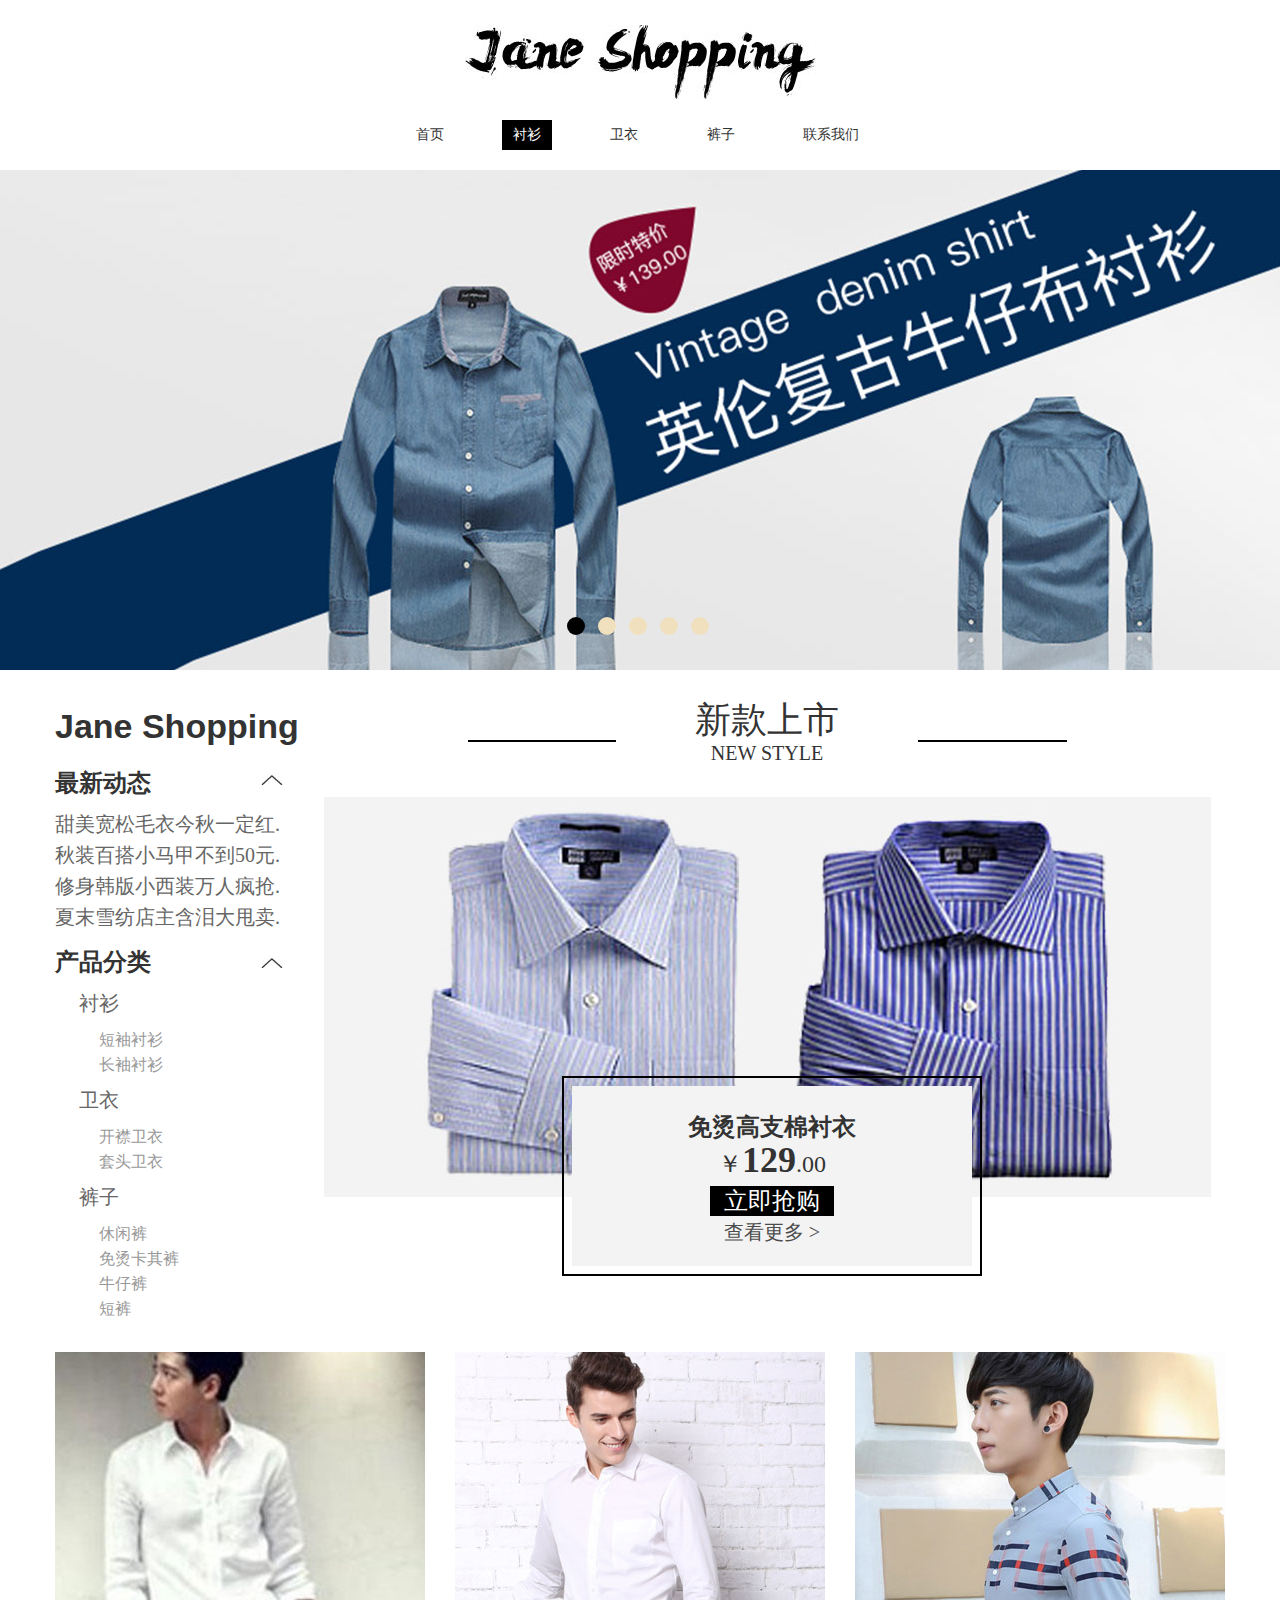
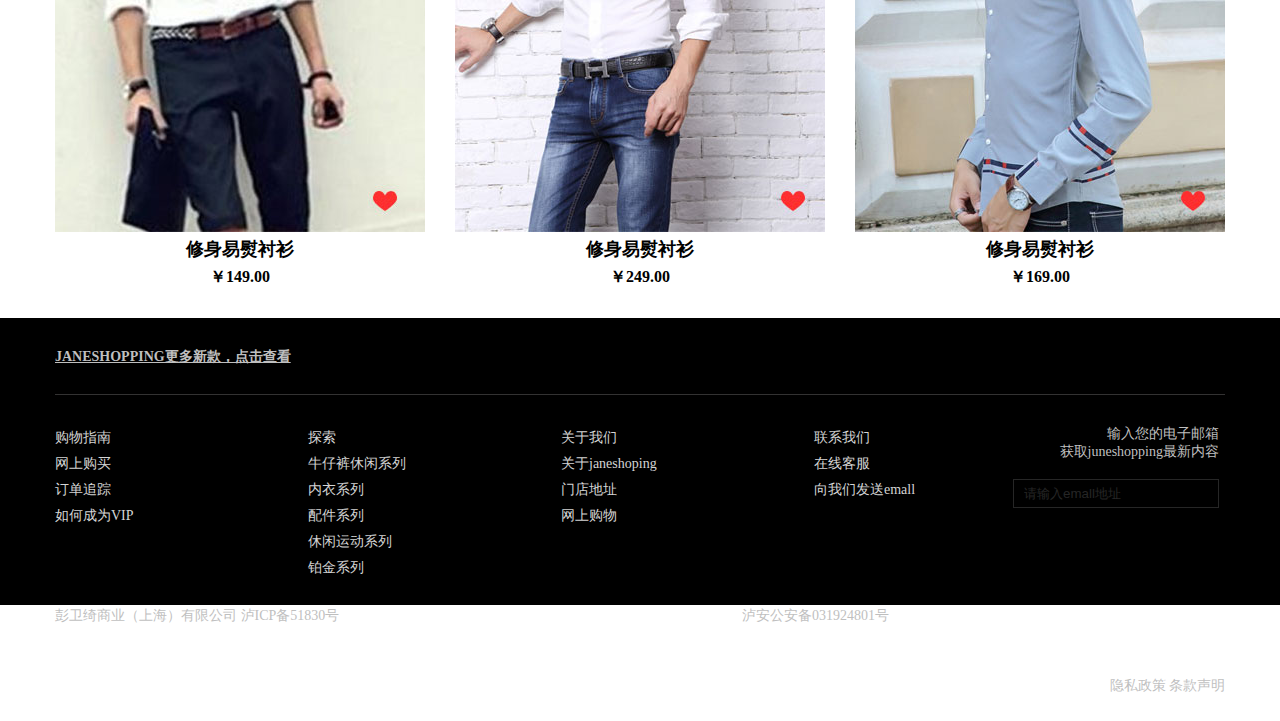
<file: index.html>
<!DOCTYPE html>
<html>
	<head>
		<meta charset="UTF-8">
		<title></title>
		<link rel="stylesheet/less" href="less/style.less"/>
		<link rel="stylesheet" href="css/base.css" />
		<link rel="stylesheet" href="css/index.css" />
	</head>
	<body>
		<!---------------------------header start------------------------------>
		<header>
			<div>
				<h2>
					<a href="#">
						<img src="images/logo.jpg" alt="" />
					</a>
				</h2>
				<nav>
					<ul class="clearfix">
						<li><a href="#">首页</a></li>
						<li><a href="#">衬衫</a></li>
						<li><a href="#">卫衣</a></li>
						<li><a href="#">裤子</a></li>
						<li><a href="#">联系我们</a></li>
					</ul>
				</nav>
			</div>
		</header>
		<!------------------------------header end---------------------------------->
		<!-----------------------------fullSlide start-------------------------------->
		<section class="banner">
			<div class="fullSlide">
				<div class="bd">
					<ul>
						<li _src="url(images/banner_1.jpg)" style="background:#E2025E center 0 no-repeat;"><a href="#"></a></li>
						<li _src="url(images/banner_2.jpg)" style="background:#DED5A1 center 0 no-repeat;"><a href="#"></a></li>
						<li _src="url(images/banner_3.jpg)" style="background:#B8CED1 center 0 no-repeat;"><a href="#"></a></li>
						<li _src="url(images/banner_4.jpg)" style="background:#B8CED1 center 0 no-repeat;"><a href="#"></a></li>
						<li _src="url(images/banner_5.jpg)" style="background:#B8CED1 center 0 no-repeat;"><a href="#"></a></li>
					</ul>
				</div>
				<div class="hd"><ul></ul></div>
			</div>
		</section>
		<!-------------------------------fullSlide end--------------------------->
		<!-------------------------------main start--------------------------->
		<section class="main">
			<div class="main_con clearfix">
				<aside>
					<h3>Jane Shopping</h3>
					<div class="global_module news">
						<h4>最新动态</h4>
						<div class="scrollNews">
							<ul>
								<li><a href="#" class="tooltip" title="甜美宽松毛衣今秋一定红.">甜美宽松毛衣今秋一定红.</a></li>
								<li><a href="#" class="tooltip" title="秋装百搭小马甲不到50元.">秋装百搭小马甲不到50元.</a></li>
								<li><a href="#" class="tooltip" title="修身韩版小西装万人疯抢.">修身韩版小西装万人疯抢.</a></li>
								<li><a href="#" class="tooltip" title="夏末雪纺店主含泪大甩卖.">夏末雪纺店主含泪大甩卖.</a></li>
								<li><a href="#" class="tooltip" title="瑞丽都疯狂推荐的秋装.">瑞丽都疯狂推荐的秋装.</a></li>
								<li><a href="#" class="tooltip" title="48元长款针织小开衫卖疯啦.">48元长款针织小开衫卖疯啦.</a></li>
								<li><a href="#" class="tooltip" title="长袖雪纺衫单穿内搭都超美.">长袖雪纺衫单穿内搭都超美.</a></li>
							</ul>
						</div>
						<p class="module_up_down"><img src="images/jt.jpg" alt="" /></p>
						<h4 class="products">产品分类<span class="module_up_down" id="products"><img src="images/jt.jpg" alt="" /></span></h4>
						<div class="showAndHide">
							<h5>衬衫</h5>
							<ul>
								<li><a href="#">短袖衬衫</a></li>
								<li><a href="#">长袖衬衫</a></li>
							</ul>
							<h5>卫衣</h5>
							<ul>
								<li><a href="#">开襟卫衣</a></li>
								<li><a href="#">套头卫衣</a></li>
							</ul>
							<h5>裤子</h5>
							<ul>
								<li><a href="#">休闲裤</a></li>
								<li><a href="#">免烫卡其裤</a></li>
								<li><a href="#">牛仔裤</a></li>
								<li><a href="#">短裤</a></li>
							</ul>
						</div>
					</div>
				</aside>
				<div class="right_show">
					 <h3 class="title" data-text="新款上市"> NEW STYLE</h3>
					 <div>
					 	<img src="images/big.jpg" alt="" />
					 </div>
					 <div>
					 	<div>
						 	<p>免烫高支棉衬衣</p>
						 	<p>￥<span>129</span>.00</p>
						 	<a href="details.html">立即抢购</a>
						 	<a href="details.html">查看更多 > </a>
					 	</div>
					 </div>
				</div>
			</div>
			<div class="mainBot_con">
				<ul class="clearfix">
					<li>
						<a href="#">
							<img src="images/kz1.jpg" alt="" />
							<p>
								修身易熨衬衫
								<span>￥149.00</span>
							</p>
						</a>
					</li>
					<li>
						<a href="#">
							<img src="images/kz2.jpg" alt="" />
							<p>
								修身易熨衬衫
								<span>￥249.00</span>
							</p>
						</a>
					</li>
					<li>
						<a href="#">
							<img src="images/kz3.jpg" alt="" />
							<p>
								修身易熨衬衫
								<span>￥169.00</span>
							</p>
						</a>
					</li>
				</ul>
			</div>
		</section>
		<!-------------------------------main end--------------------------->
		<!-------------------------------footer start--------------------------->
		<footer>
			<div>
				 <h3><a href="#">JANESHOPPING更多新款，点击查看</a></h3>
				 <ul class="clearfix">
				 	<li>
				 		<a href="#">购物指南</a>
				 		<a href="#">网上购买</a>
				 		<a href="#">订单追踪</a>
				 		<a href="#">如何成为VIP</a>
				 	</li>
				 	<li>
				 		<a href="#">探索</a>
				 		<a href="#">牛仔裤休闲系列</a>
				 		<a href="#">内衣系列</a>
				 		<a href="#">配件系列</a>
				 		<a href="#">休闲运动系列</a>
				 		<a href="#">铂金系列</a>
				 	</li>
				 	<li>
				 		<a href="#">关于我们</a>
				 		<a href="#">关于janeshoping</a>
				 		<a href="#">门店地址</a>
				 		<a href="#">网上购物</a>
				 	</li>
				 	<li>
				 		<a href="#">联系我们</a>
				 		<a href="#">在线客服</a>
				 		<a href="#">向我们发送emall</a>
				 	</li>
				 	<li>
				 		<p>输入您的电子邮箱</p>
				 		<p>获取juneshopping最新内容</p>
				 		<input type="text" value="请输入emall地址" onfocus="this.value=''"/>
				 	</li>
				 </ul>
				 <footer>
				 	<small>彭卫绮商业（上海）有限公司 泸ICP备51830号</small>
				 	<small>泸安公安备031924801号</small>
				 	<small><a href="#">隐私政策</a>  <a href="#">条款声明</a></small>
				 </footer>
			</div>
		</footer>
		<!-------------------------------footer end--------------------------->
	</body>
	<script src="js/less.js"></script>
	<script type="text/javascript" src="js/jquery.js"></script>
	<script src="js/main.js" type="text/javascript" charset="utf-8"></script>
	<script type="text/javascript" src="js/superslide.2.1.js"></script>
	<script type="text/javascript">
		$(".fullSlide").hover(function(){
		    $(this).find(".prev,.next").stop(true, true).fadeTo("show", 0.5)
		},
		function(){
		    $(this).find(".prev,.next").fadeOut()
		});
		$(".fullSlide").slide({
		    titCell: ".hd ul",
		    mainCell: ".bd ul",
		    effect: "fold",
		    autoPlay: true,
		    autoPage: true,
		    trigger: "click",
		    startFun: function(i) {
		        var curLi = jQuery(".fullSlide .bd li").eq(i);
		        if ( !! curLi.attr("_src")) {
		            curLi.css("background-image", curLi.attr("_src")).removeAttr("_src")
		        }
		    }
		});
	</script>
</html>
</file>
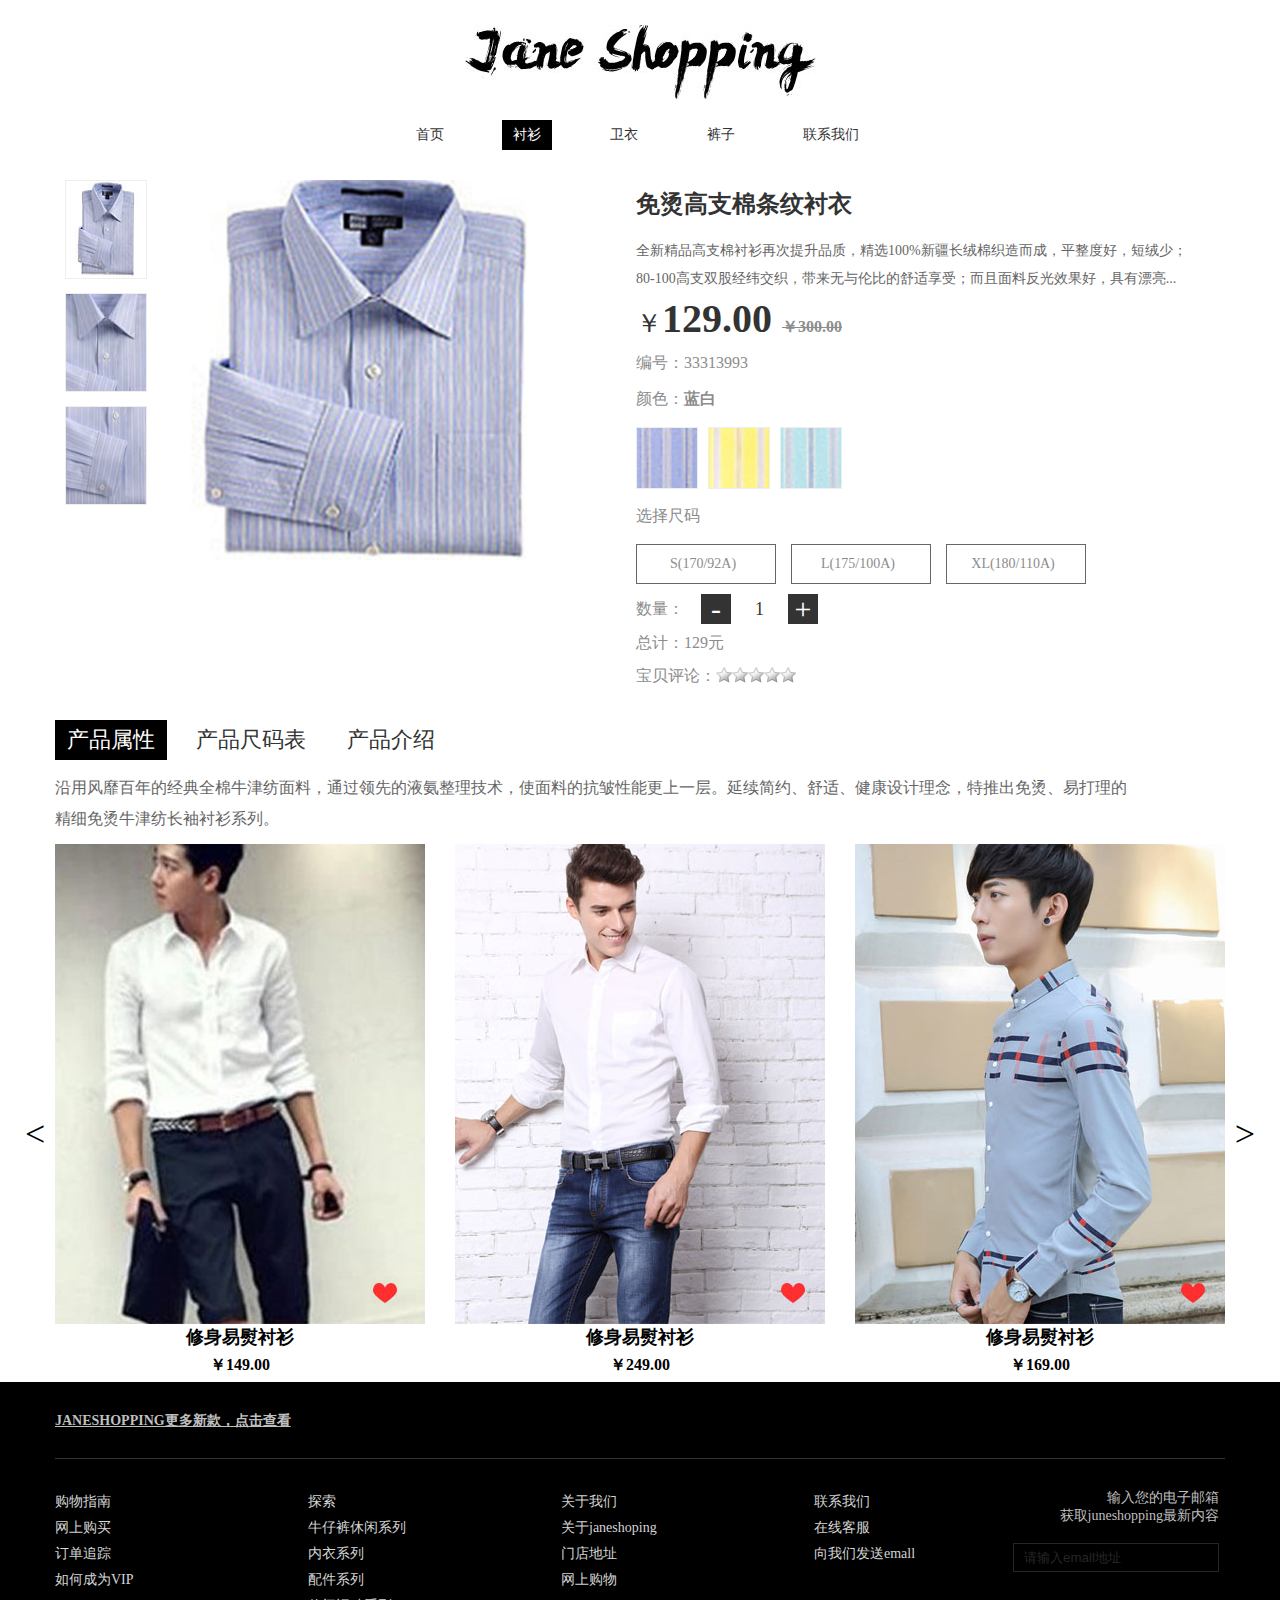
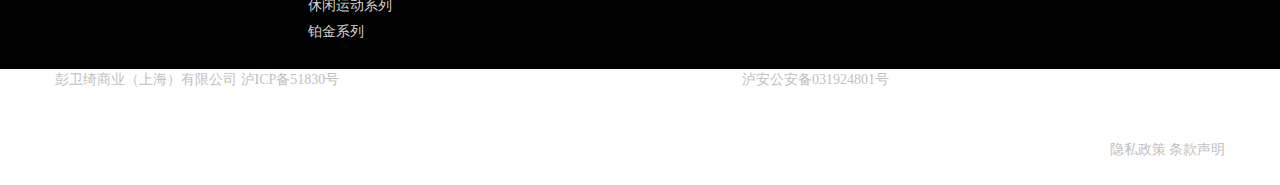
<file: details.html>
<!DOCTYPE html>
<html>
	<head>
		<meta charset="UTF-8">
		<title></title>
		<link rel="stylesheet/less" href="less/style.less"/>
		<link rel="stylesheet/less" href="less/details.less"/>
		<link rel="stylesheet" href="css/base.css" />
		
		<script src="js/jquery.js" type="text/javascript"></script>
		<script src="js/supslide.js"></script>
		<script src="js/jquery.cookie.js" type="text/javascript"></script>
		<script src="js/jquery.jqzoom.js" type="text/javascript"></script>
		<script src="js/use_jqzoom.js" type="text/javascript"></script>
		<script src="js/jquery.thickbox.js" type="text/javascript"></script>
		<script src="js/jquery.livequery.js" type="text/javascript"></script>
		<script src="js/switchImg.js" type="text/javascript"></script>
		<script src="js/tab.js" type="text/javascript"></script>
		<script src="js/switchColor.js" type="text/javascript"></script>
		<script src="js/sizeAndprice.js" type="text/javascript"></script>
		<script src="js/star.js" type="text/javascript"></script>
		<script src="js/finish.js" type="text/javascript"></script>
	</head>
	<body>
		<!---------------------------header start------------------------------>
		<header>
			<div>
				<h2>
					<a href="#">
						<img src="images/logo.jpg" alt="" />
					</a>
				</h2>
				<nav>
					<ul class="clearfix">
						<li><a href="#">首页</a></li>
						<li><a href="index.html">衬衫</a></li>
						<li><a href="#">卫衣</a></li>
						<li><a href="#">裤子</a></li>
						<li><a href="#">联系我们</a></li>
					</ul>
				</nav>
			</div>
		</header>
		<!------------------------------header end---------------------------------->
		
		<!-------------------------------main start--------------------------->
		<section class="main">
			<!--主体内容开始-->
			<div id="content" class="global_module">
				<div class="pro_detail clearfix">
					<div class="pro_detail_left">
						<ul class="imgList">
							<li><img src="images/pro_img/blue_one.jpg" alt="" /></li>
							<li><img src="images/pro_img/blue_three.jpg" alt="" /></li>
							<li><img src="images/pro_img/blue_two.jpg" alt="" /></li>
						</ul>
						<div class="jqzoom">
			            	<img src="images/pro_img/blue_one_small.jpg" alt="" name="bigImg" class="fs" id="bigImg"  jqimg="images/pro_img/blue_one_big.jpg"/>
			            </div>
					</div>
					<div class="pro_detail_right">
						<h4>免烫高支棉条纹衬衣</h4>
						<p>全新精品高支棉衬衫再次提升品质，精选100%新疆长绒棉织造而成，平整度好，短绒少； 80-100高支双股经纬交织，带来无与伦比的舒适享受；而且面料反光效果好，具有漂亮...</p>
						<p>￥<strong>129.00  <del>￥300.00</del></strong></p>
						<p><strong>编号：33313993</strong></p>
						<div class="color_change">
							<p>颜色：<strong>蓝白</strong></p>
							<ul>
								<li><img src="images/pro_img/blue.jpg" alt="蓝白" /></li>
								<li><img src="images/pro_img/yellow.jpg" alt="黄白" /></li>
								<li><img src="images/pro_img/green.jpg" alt="粉绿" /></li>
							</ul>
						</div>
						<div class="pro_size">
							<p>选择尺码</p>
							<ul>
								<li><span>S(170/92A)</span></li>
								<li><span>L(175/100A)</span></li>
								<li><span>XL(180/110A)</span></li>
							</ul>
						</div>
						<div class="pro_num clearfix">
							<p>数量：</p>
							<p class="clearfix"><span id="del">-</span><strong id="numVal">1</strong><span id="add">+</span></p>
						</div>
						<div class="pro_price">
							总计：<span>129</span>元
						</div>
						<div class="pro_rating">
							<p>宝贝评论：</p>
							<div>
								<ul class="rating nostar">
									<li class="one"><a href="#" title="1分">1</a></li>
									<li class="two"><a href="#" title="2分">2</a></li>
									<li class="three"><a href="#" title="3分">3</a></li>
									<li class="four"><a href="#" title="4分">4</a></li>
									<li class="five"><a href="#" title="5分">5</a></li>
								</ul>
							</div>
						</div>
					</div>
				</div>
				<div class="tab">
					<div class="tab_menu">
						<ul>
							<li class="selected">产品属性</li>
							<li>产品尺码表</li>
							<li>产品介绍</li>
						</ul>
					</div>
					<div class="tab_box">
						<div>沿用风靡百年的经典全棉牛津纺面料，通过领先的液氨整理技术，使面料的抗皱性能更上一层。延续简约、舒适、健康设计理念，特推出免烫、易打理的精细免烫牛津纺长袖衬衫系列。 
						</div>
						<div class="hide">
						来自新疆无污染的生态棉花，采用紧密纺精梳棉纱，单经双纬的织造组织，造就了颗粒饱满、朴实无华、温润细腻的经典牛津纺，易洗快干、手感丰软、吸湿性好。设计师遵循布料完美肌理，立体剪裁，以直筒明门襟的经典造型、配合圆袋、曲摆的现代人性化裁减，相得益彰，浑然天成。色彩明快的纯色衬衫简洁、自然、为您营造出利落、爽朗的形象，透出热情、优雅的个性；精选白、蓝、淡粉、宽条纹、英国格等10余种明亮、经典花型，色彩缤纷呈现，以适合本季着装，更显自然、舒适境界。
	                    </div>
						<div class="hide">
						世界权威德国科德宝的衬和英国高士缝纫线使成衣领型自然舒展、永不变形，缝线部位平服工整、牢固耐磨；人性化的4片式后背打褶结构设计提供更舒适的活动空间；领尖扣的领型设计戴或不戴领带风格炯同、瞬间呈现；醇正天然设计，只为彰显自然荣耀。
						</div>
					</div>
				</div>
			</div>
			<!--主体内容结束-->
			<div class="wrap_con">
				<span>
					<a href="" class="prev" onclick="return false"> < </a>
					<a href="" class="next" onclick="return false"> > </a>
				</span>
				<div class="mainBot_con">
					<div class="slide">
						<ul class="clearfix">
							<li>
								<a href="#">
									<img src="images/kz1.jpg" alt="" />
									<p>
										修身易熨衬衫
										<span>￥149.00</span>
									</p>
								</a>
							</li>
							<li>
								<a href="#">
									<img src="images/kz2.jpg" alt="" />
									<p>
										修身易熨衬衫
										<span>￥249.00</span>
									</p>
								</a>
							</li>
							<li>
								<a href="#">
									<img src="images/kz3.jpg" alt="" />
									<p>
										修身易熨衬衫
										<span>￥169.00</span>
									</p>
								</a>
							</li>
						</ul>
						<ul class="clearfix">
							<li>
								<a href="#">
									<img src="images/img1.jpg" alt="" />
									<p>
										修身易熨衬衫
										<span>￥149.00</span>
									</p>
								</a>
							</li>
							<li>
								<a href="#">
									<img src="images/img2.jpg" alt="" />
									<p>
										修身易熨衬衫
										<span>￥249.00</span>
									</p>
								</a>
							</li>
							<li>
								<a href="#">
									<img src="images/img3.jpg" alt="" />
									<p>
										修身易熨衬衫
										<span>￥169.00</span>
									</p>
								</a>
							</li>
						</ul>
						<ul class="clearfix">
							<li>
								<a href="#">
									<img src="images/kz1.jpg" alt="" />
									<p>
										修身易熨衬衫
										<span>￥149.00</span>
									</p>
								</a>
							</li>
							<li>
								<a href="#">
									<img src="images/kz2.jpg" alt="" />
									<p>
										修身易熨衬衫
										<span>￥249.00</span>
									</p>
								</a>
							</li>
							<li>
								<a href="#">
									<img src="images/kz3.jpg" alt="" />
									<p>
										修身易熨衬衫
										<span>￥169.00</span>
									</p>
								</a>
							</li>
						</ul>
					</div>
				</div>
			</div>
		</section>
		<!-------------------------------main end--------------------------->
		<!-------------------------------footer start--------------------------->
		<footer>
			<div>
				 <h3><a href="#">JANESHOPPING更多新款，点击查看</a></h3>
				 <ul class="clearfix">
				 	<li>
				 		<a href="#">购物指南</a>
				 		<a href="#">网上购买</a>
				 		<a href="#">订单追踪</a>
				 		<a href="#">如何成为VIP</a>
				 	</li>
				 	<li>
				 		<a href="#">探索</a>
				 		<a href="#">牛仔裤休闲系列</a>
				 		<a href="#">内衣系列</a>
				 		<a href="#">配件系列</a>
				 		<a href="#">休闲运动系列</a>
				 		<a href="#">铂金系列</a>
				 	</li>
				 	<li>
				 		<a href="#">关于我们</a>
				 		<a href="#">关于janeshoping</a>
				 		<a href="#">门店地址</a>
				 		<a href="#">网上购物</a>
				 	</li>
				 	<li>
				 		<a href="#">联系我们</a>
				 		<a href="#">在线客服</a>
				 		<a href="#">向我们发送emall</a>
				 	</li>
				 	<li>
				 		<p>输入您的电子邮箱</p>
				 		<p>获取juneshopping最新内容</p>
				 		<input type="text" value="请输入emall地址" onfocus="this.value=''"/>
				 	</li>
				 </ul>
				 <footer>
				 	<small>彭卫绮商业（上海）有限公司 泸ICP备51830号</small>
				 	<small>泸安公安备031924801号</small>
				 	<small><a href="#">隐私政策</a>  <a href="#">条款声明</a></small>
				 </footer>
			</div>
		</footer>
		<!-------------------------------footer end--------------------------->
	</body>
	<script src="js/less.js"></script>
</html>
</file>
<file: css/base.css>
@charset "utf-8";
/* CSS Document */
*{margin:0; padding:0;}
.clearfix:after{ height:0; display:block; content:'.'; visibility:hidden; clear:both;}
ul,li,h1,h2,h3,h4,h5,h6,p,dl,dt,dd,form{display:block;}
ul{list-style:none;}
a{ text-decoration:none;}
img{border:0;}
.ellipsis{white-space: nowrap;/*空白不换行*/ text-overflow:ellipsis; overflow:hidden;}
a:hover{color:red;}
body{font-size:14px;}
.none{
	display:none;
}
</file>
<file: css/index.css>
/* fullSlide */
.fullSlide{width:100%;position:relative;height: 500px;background:#000; position:relative;}
.fullSlide .bd{margin:0 auto;position:relative;z-index:0;overflow:hidden;}

.fullSlide .bd ul{width:100% !important;}
.fullSlide .bd li{width:100% !important;height: 500px;overflow:hidden;text-align:center;}

.fullSlide .bd li a{display:block;height: 500px;}
.fullSlide .hd{width:100%;  z-index:1;  bottom:0;left:0;height:30px;line-height:30px;}
.fullSlide .hd ul{text-align:center; position:absolute; left:50%; margin-left:-73px; top:446px;}
.fullSlide .hd ul li{cursor:pointer;display:inline-block;*display:inline;zoom:1;width:18px;height:18px;
border-radius:50%; margin-right:13px;overflow:hidden;background:#F0E0BE;line-height:999px;}
.fullSlide .hd ul .on{background:#000000;}
</file>
